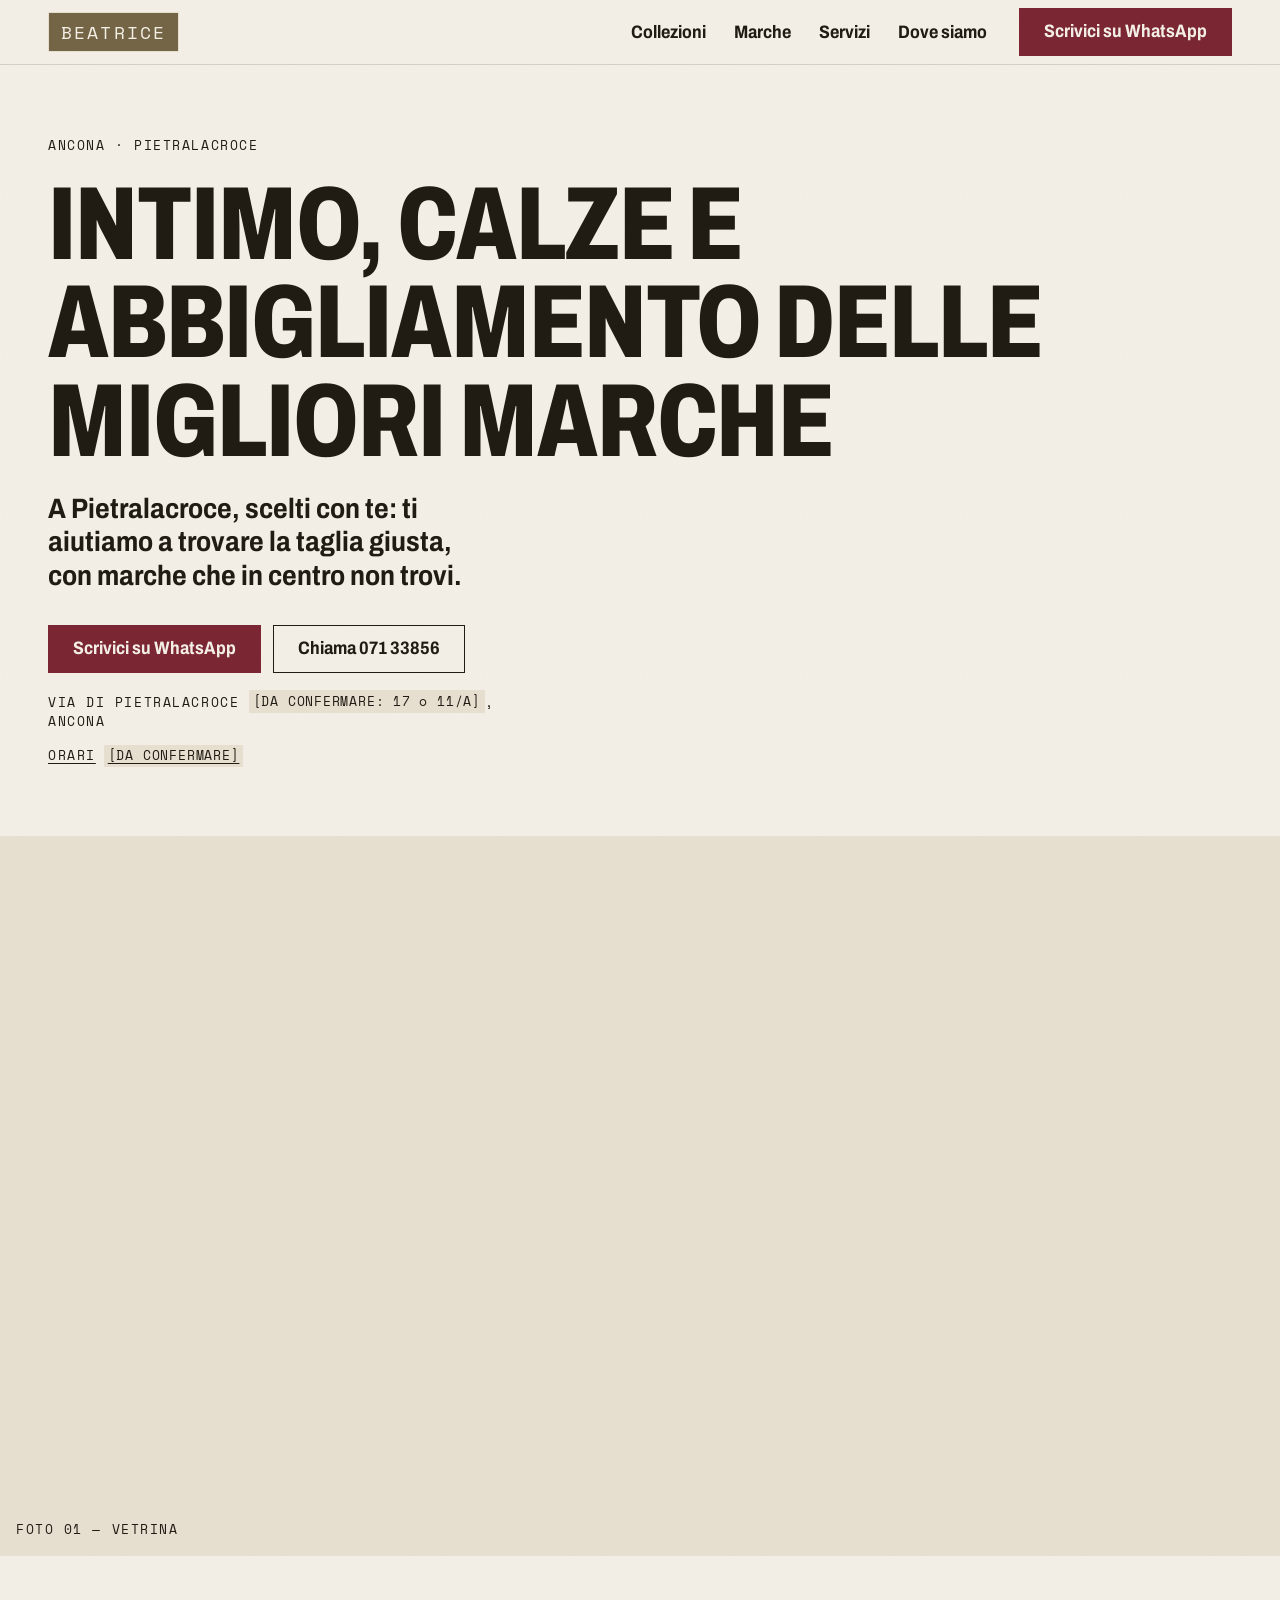
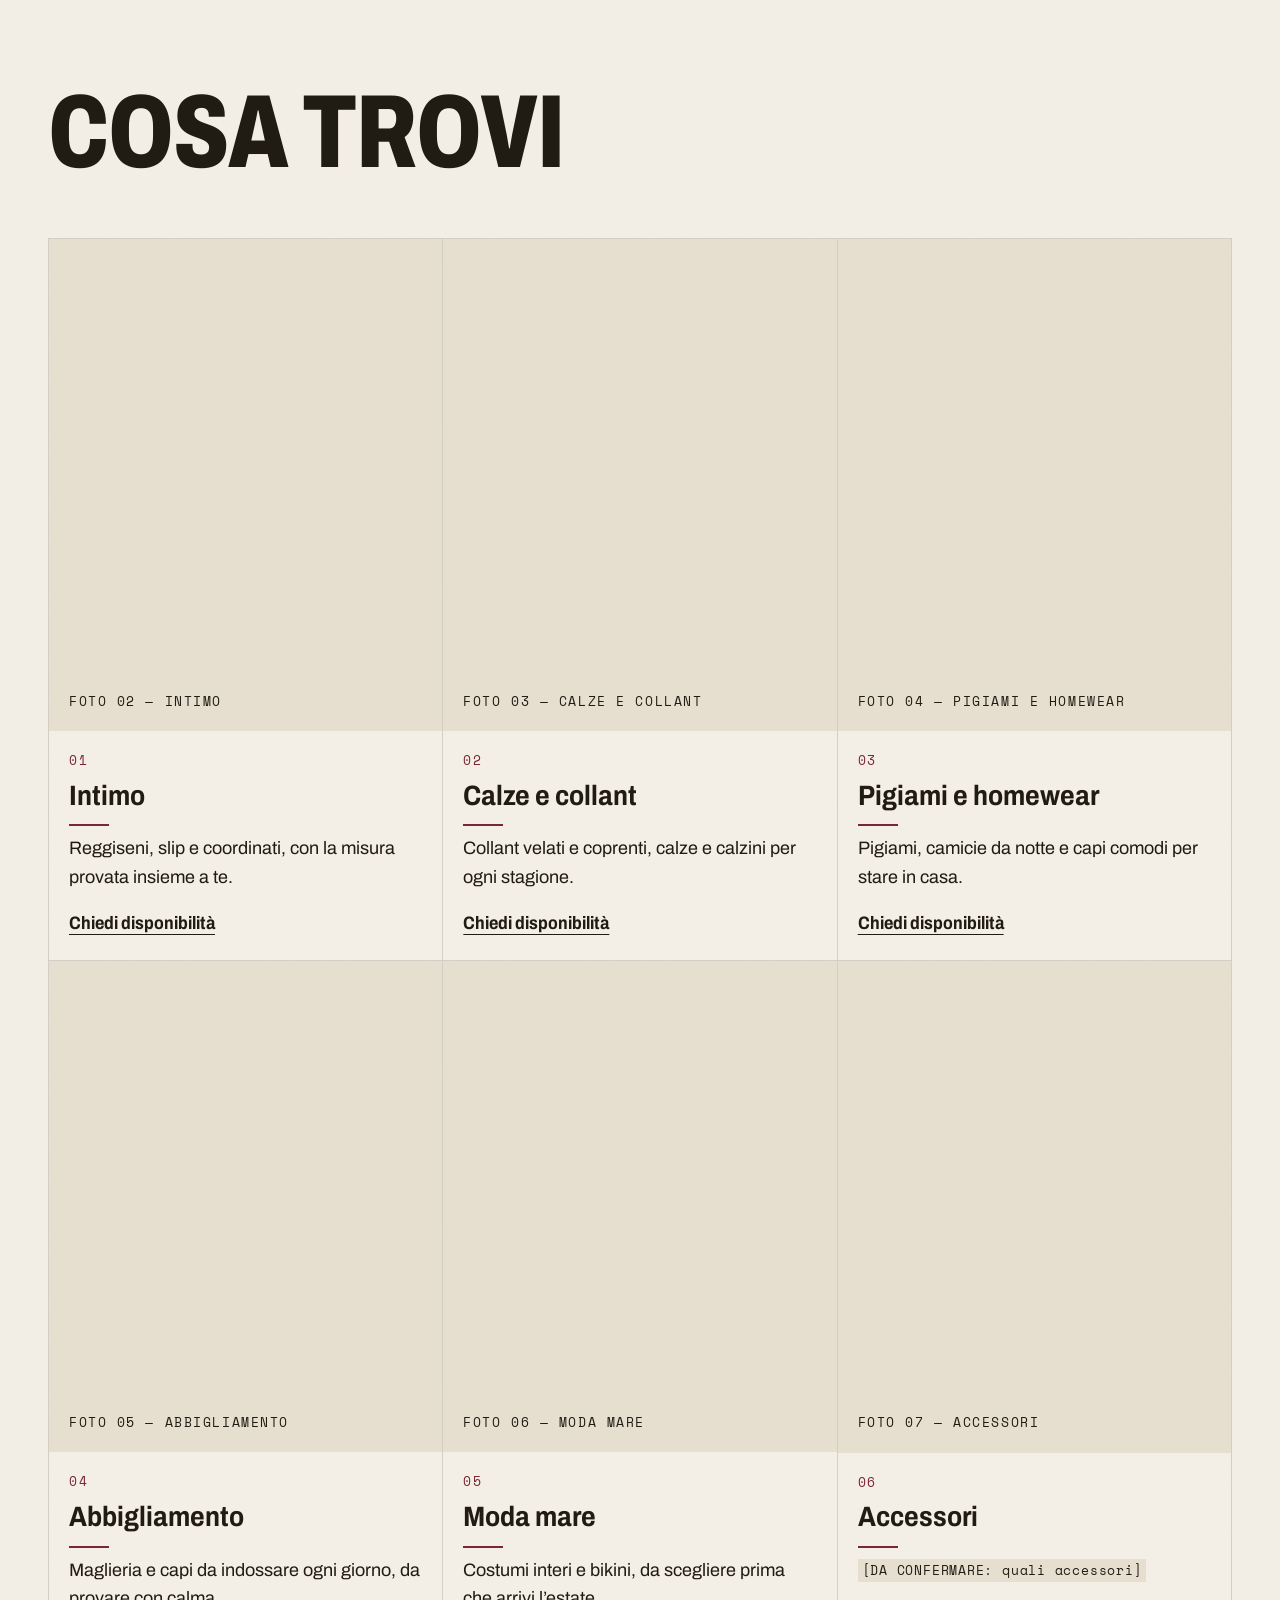
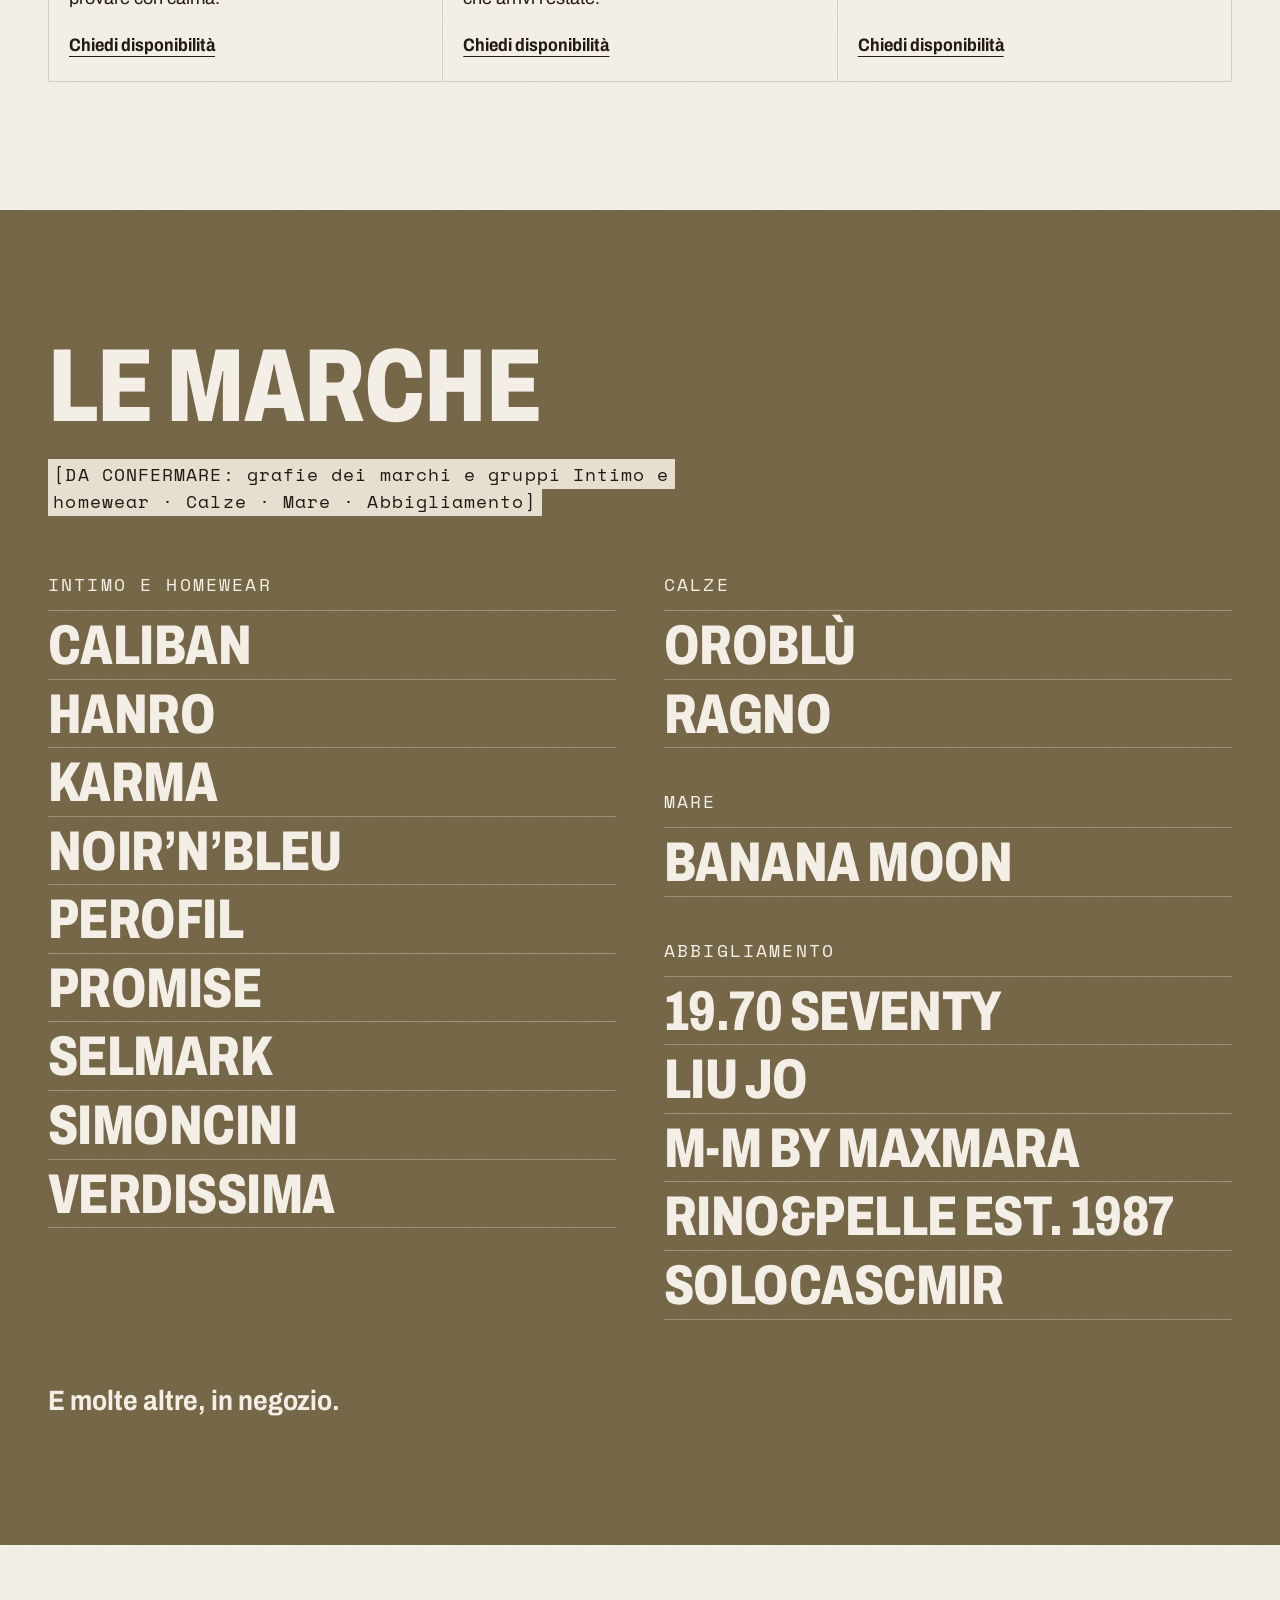
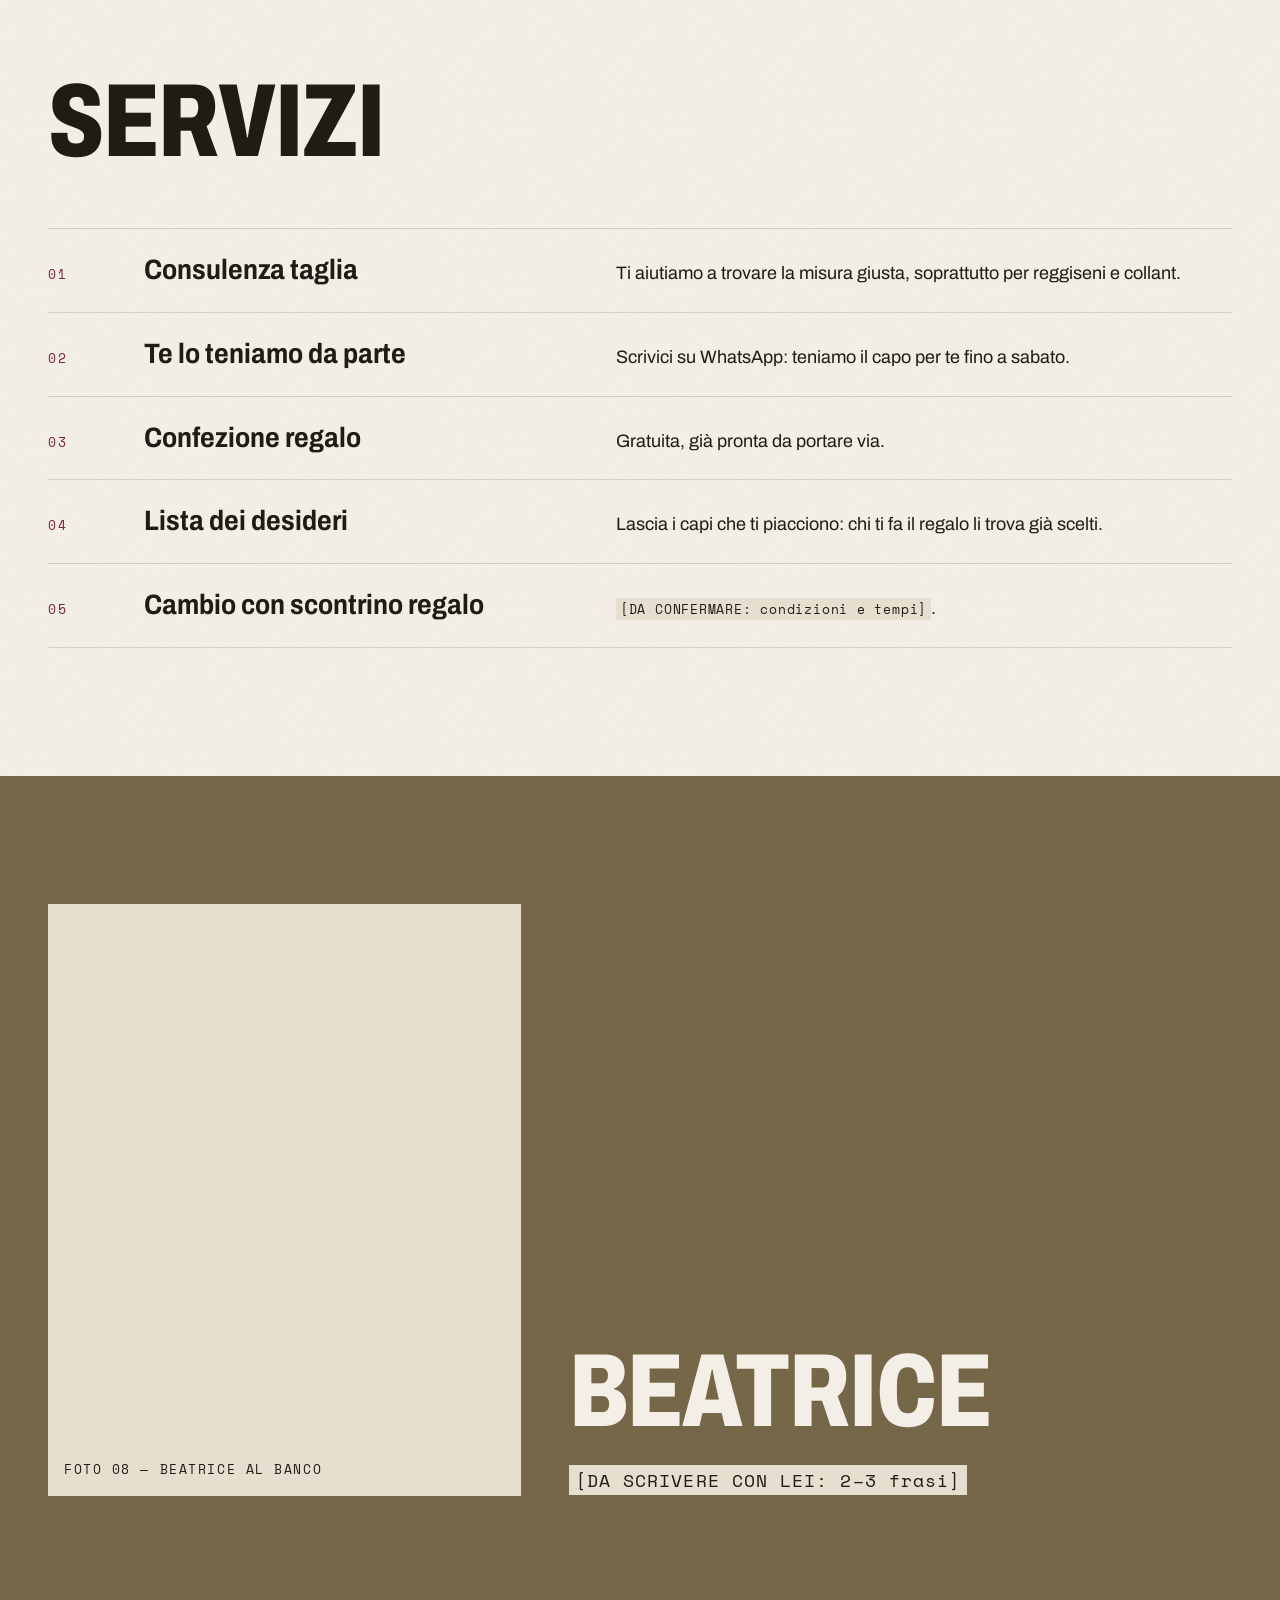
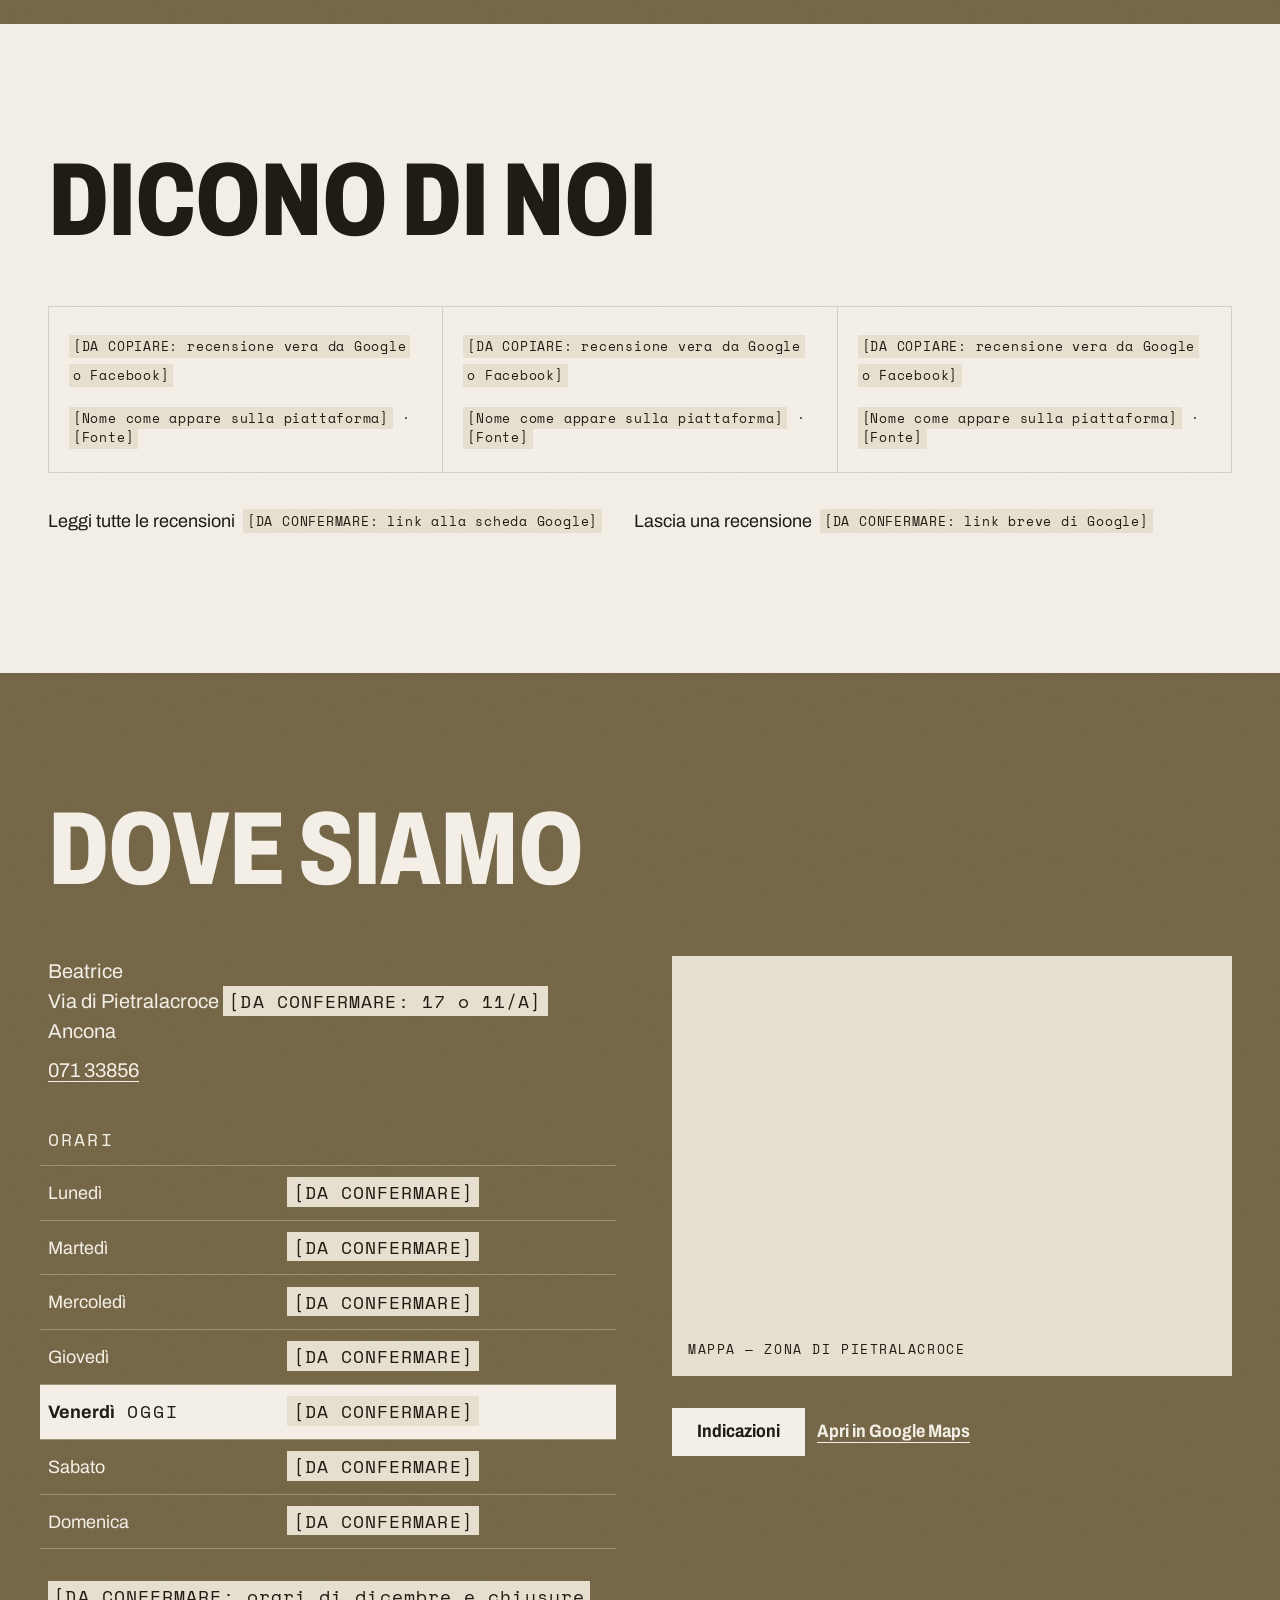
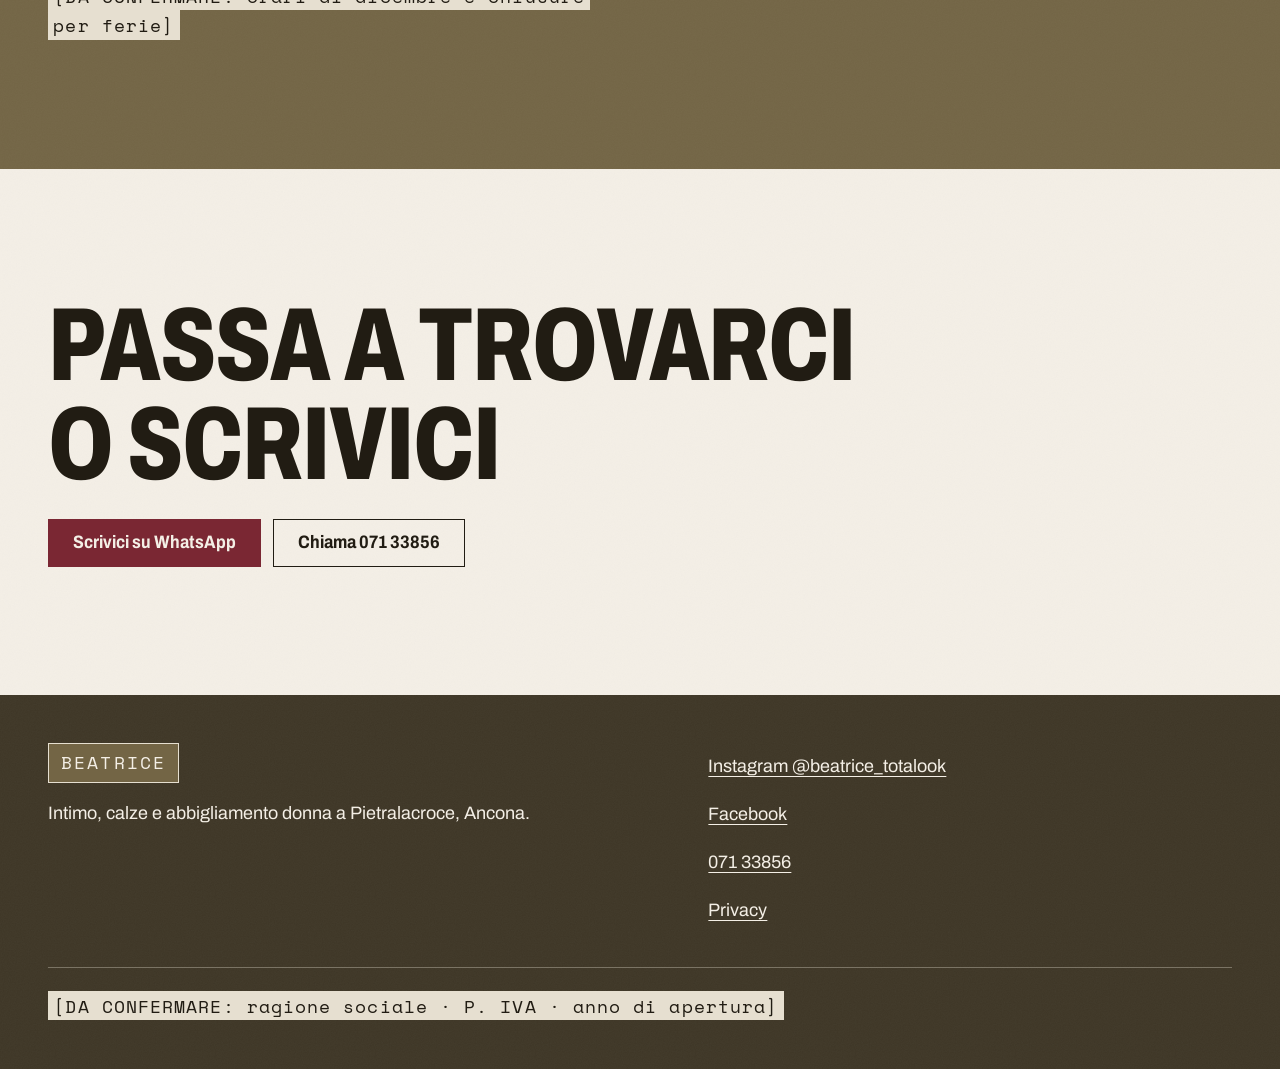
<file: index.html>
<!doctype html>
<html lang="it">
  <head>
    <meta charset="utf-8">
    <meta name="viewport" content="width=device-width, initial-scale=1, viewport-fit=cover">
    <title>Beatrice — Intimo, calze e abbigliamento donna ad Ancona</title>
    <meta name="description" content="Beatrice, a Pietralacroce (Ancona): intimo, calze e abbigliamento donna delle migliori marche, con consulenza sulla taglia. Scrivici su WhatsApp.">
    <meta name="theme-color" content="#F4EFE6">
    <!-- PR 4: favicon dal logo. Intanto nessuna richiesta a /favicon.ico -->
    <link rel="icon" href="data:,">
    <link rel="preload" href="assets/fonts/archivo-latin-var.woff2" as="font" type="font/woff2" crossorigin>
    <link rel="preload" href="assets/fonts/space-mono-latin-400.woff2" as="font" type="font/woff2" crossorigin>
    <link rel="stylesheet" href="assets/css/style.css">
    <script src="assets/js/main.js" defer></script>
  </head>
  <body>
    <a class="salta" href="#contenuto">Vai al contenuto</a>

    <header class="intestazione fondo-avorio">
      <div class="contenitore intestazione__barra">
        <!-- Segnaposto finché non arriva l’SVG originale del logo -->
        <a class="logo" href="#contenuto">
          <span class="logo-segnaposto etichetta">Beatrice<span class="solo-lettori">, torna all’inizio</span></span>
        </a>

        <nav class="navigazione" aria-label="Principale">
          <ul class="navigazione__elenco">
            <li><a href="#collezioni">Collezioni</a></li>
            <li><a href="#marche">Marche</a></li>
            <li><a href="#servizi">Servizi</a></li>
            <li><a href="#dove">Dove siamo</a></li>
          </ul>
          <a class="btn btn--primario" href="https://wa.me/3907133856?text=Ciao%20Beatrice%2C%20vorrei%20un%E2%80%99informazione.">Scrivici su WhatsApp</a>
        </nav>

        <!-- Visibile solo su mobile e solo quando main.js è pronto -->
        <button class="menu-bottone" type="button" aria-haspopup="dialog" aria-expanded="false" aria-controls="menu">Menu</button>
      </div>
    </header>

    <dialog id="menu" class="menu-pannello fondo-avorio" aria-label="Menu">
      <div class="contenitore menu-pannello__barra">
        <span class="logo-segnaposto etichetta" aria-hidden="true">Beatrice</span>
        <button class="menu-bottone menu-bottone--chiudi" type="button" data-menu-chiudi>Chiudi</button>
      </div>
      <div class="contenitore menu-pannello__corpo">
        <nav aria-label="Sezioni della pagina">
          <ul class="menu-pannello__elenco">
            <li><a href="#collezioni">Collezioni</a></li>
            <li><a href="#marche">Marche</a></li>
            <li><a href="#servizi">Servizi</a></li>
            <li><a href="#dove">Dove siamo</a></li>
          </ul>
        </nav>
        <div class="menu-pannello__contatti">
          <p class="etichetta">Contatti</p>
          <div class="azioni">
            <a class="btn btn--primario" href="https://wa.me/3907133856?text=Ciao%20Beatrice%2C%20vorrei%20un%E2%80%99informazione.">Scrivici su WhatsApp</a>
            <a class="btn btn--secondario" href="tel:+3907133856">Chiama 071&nbsp;33856</a>
          </div>
          <p class="etichetta">Via di Pietralacroce <span class="da-confermare">[DA CONFERMARE: 17 o 11/A]</span>, Ancona</p>
        </div>
      </div>
    </dialog>

    <main id="contenuto" tabindex="-1">
      <!-- 1. Apertura -->
      <section class="apertura fondo-avorio" aria-labelledby="titolo-apertura">
        <div class="contenitore apertura__testo">
          <p class="etichetta">Ancona · Pietralacroce</p>
          <h1 id="titolo-apertura">Intimo, calze e abbigliamento delle migliori marche</h1>
          <p class="sottotitolo apertura__sottotitolo">A Pietralacroce, scelti con te: ti aiutiamo a trovare la taglia giusta, con marche che in centro non trovi.</p>
          <div class="azioni">
            <a class="btn btn--primario" href="https://wa.me/3907133856?text=Ciao%20Beatrice%2C%20vorrei%20un%E2%80%99informazione.">Scrivici su WhatsApp</a>
            <a class="btn btn--secondario" href="tel:+3907133856">Chiama 071&nbsp;33856</a>
          </div>
          <!-- PR 4: lo stato «Aperto ora · chiude alle …» lo calcola main.js dagli orari confermati -->
          <p class="etichetta apertura__stato">
            <span>Via di Pietralacroce <span class="da-confermare">[DA CONFERMARE: 17 o 11/A]</span>, Ancona</span>
            <a href="#dove">Orari <span class="da-confermare">[DA CONFERMARE]</span></a>
          </p>
        </div>
        <div class="foto-segnaposto foto-segnaposto--apertura" role="img" aria-label="Segnaposto: foto della vetrina del negozio">
          <span class="etichetta">Foto 01 — Vetrina</span>
        </div>
      </section>

      <!-- 2. Cosa trovi -->
      <section id="collezioni" class="sezione fondo-avorio" aria-labelledby="titolo-collezioni">
        <div class="contenitore">
          <h2 id="titolo-collezioni" class="rivela">Cosa trovi</h2>
          <ol class="griglia schede">
            <li class="scheda">
              <div class="foto-segnaposto rivela" role="img" aria-label="Segnaposto: foto della categoria intimo"><span class="etichetta">Foto 02 — Intimo</span></div>
              <div class="scheda__testo rivela">
                <p class="etichetta indice" aria-hidden="true">01</p>
                <h3 class="scheda__titolo">Intimo</h3>
                <p>Reggiseni, slip e coordinati, con la misura provata insieme a te.</p>
                <a class="link-azione" href="https://wa.me/3907133856?text=Ciao%20Beatrice%2C%20vorrei%20informazioni%20su%3A%20Intimo">Chiedi disponibilità<span class="solo-lettori">: intimo</span></a>
              </div>
            </li>
            <li class="scheda">
              <div class="foto-segnaposto rivela" role="img" aria-label="Segnaposto: foto della categoria calze e collant"><span class="etichetta">Foto 03 — Calze e collant</span></div>
              <div class="scheda__testo rivela">
                <p class="etichetta indice" aria-hidden="true">02</p>
                <h3 class="scheda__titolo">Calze e collant</h3>
                <p>Collant velati e coprenti, calze e calzini per ogni stagione.</p>
                <a class="link-azione" href="https://wa.me/3907133856?text=Ciao%20Beatrice%2C%20vorrei%20informazioni%20su%3A%20Calze%20e%20collant">Chiedi disponibilità<span class="solo-lettori">: calze e collant</span></a>
              </div>
            </li>
            <li class="scheda">
              <div class="foto-segnaposto rivela" role="img" aria-label="Segnaposto: foto della categoria pigiami e homewear"><span class="etichetta">Foto 04 — Pigiami e homewear</span></div>
              <div class="scheda__testo rivela">
                <p class="etichetta indice" aria-hidden="true">03</p>
                <h3 class="scheda__titolo">Pigiami e homewear</h3>
                <p>Pigiami, camicie da notte e capi comodi per stare in casa.</p>
                <a class="link-azione" href="https://wa.me/3907133856?text=Ciao%20Beatrice%2C%20vorrei%20informazioni%20su%3A%20Pigiami%20e%20homewear">Chiedi disponibilità<span class="solo-lettori">: pigiami e homewear</span></a>
              </div>
            </li>
            <li class="scheda">
              <div class="foto-segnaposto rivela" role="img" aria-label="Segnaposto: foto della categoria abbigliamento"><span class="etichetta">Foto 05 — Abbigliamento</span></div>
              <div class="scheda__testo rivela">
                <p class="etichetta indice" aria-hidden="true">04</p>
                <h3 class="scheda__titolo">Abbigliamento</h3>
                <p>Maglieria e capi da indossare ogni giorno, da provare con calma.</p>
                <a class="link-azione" href="https://wa.me/3907133856?text=Ciao%20Beatrice%2C%20vorrei%20informazioni%20su%3A%20Abbigliamento">Chiedi disponibilità<span class="solo-lettori">: abbigliamento</span></a>
              </div>
            </li>
            <li class="scheda">
              <div class="foto-segnaposto rivela" role="img" aria-label="Segnaposto: foto della categoria moda mare"><span class="etichetta">Foto 06 — Moda mare</span></div>
              <div class="scheda__testo rivela">
                <p class="etichetta indice" aria-hidden="true">05</p>
                <h3 class="scheda__titolo">Moda mare</h3>
                <p>Costumi interi e bikini, da scegliere prima che arrivi l’estate.</p>
                <a class="link-azione" href="https://wa.me/3907133856?text=Ciao%20Beatrice%2C%20vorrei%20informazioni%20su%3A%20Moda%20mare">Chiedi disponibilità<span class="solo-lettori">: moda mare</span></a>
              </div>
            </li>
            <li class="scheda">
              <div class="foto-segnaposto rivela" role="img" aria-label="Segnaposto: foto della categoria accessori"><span class="etichetta">Foto 07 — Accessori</span></div>
              <div class="scheda__testo rivela">
                <p class="etichetta indice" aria-hidden="true">06</p>
                <h3 class="scheda__titolo">Accessori</h3>
                <p><span class="da-confermare">[DA CONFERMARE: quali accessori]</span></p>
                <a class="link-azione" href="https://wa.me/3907133856?text=Ciao%20Beatrice%2C%20vorrei%20informazioni%20su%3A%20Accessori">Chiedi disponibilità<span class="solo-lettori">: accessori</span></a>
              </div>
            </li>
          </ol>
        </div>
      </section>

      <!-- 3. Le marche -->
      <section id="marche" class="sezione fondo-bruno" aria-labelledby="titolo-marche">
        <div class="contenitore">
          <h2 id="titolo-marche" class="rivela">Le marche</h2>
          <p class="etichetta"><span class="da-confermare">[DA CONFERMARE: grafie dei marchi e gruppi Intimo e homewear · Calze · Mare · Abbigliamento]</span></p>
          <div class="marche">
            <div class="marche__gruppo">
              <h3 class="etichetta">Intimo e homewear</h3>
              <ul class="righe marche__elenco" translate="no">
                <li class="display display--riga">Caliban</li>
                <li class="display display--riga">Hanro</li>
                <li class="display display--riga">Karma</li>
                <li class="display display--riga">noir’n’bleu</li>
                <li class="display display--riga">Perofil</li>
                <li class="display display--riga">Promise</li>
                <li class="display display--riga">Selmark</li>
                <li class="display display--riga">Simoncini</li>
                <li class="display display--riga">Verdissima</li>
              </ul>
            </div>
            <div class="marche__gruppo">
              <h3 class="etichetta">Calze</h3>
              <ul class="righe marche__elenco" translate="no">
                <li class="display display--riga">Oroblù</li>
                <li class="display display--riga">Ragno</li>
              </ul>
            </div>
            <div class="marche__gruppo">
              <h3 class="etichetta">Mare</h3>
              <ul class="righe marche__elenco" translate="no">
                <li class="display display--riga">Banana Moon</li>
              </ul>
            </div>
            <div class="marche__gruppo">
              <h3 class="etichetta">Abbigliamento</h3>
              <ul class="righe marche__elenco" translate="no">
                <li class="display display--riga">19.70 Seventy</li>
                <li class="display display--riga">Liu Jo</li>
                <li class="display display--riga">M-M by MaxMara</li>
                <li class="display display--riga">Rino&amp;Pelle est.&nbsp;1987</li>
                <li class="display display--riga">solocascmir</li>
              </ul>
            </div>
          </div>
          <p class="sottotitolo">E molte altre, in negozio.</p>
        </div>
      </section>

      <!-- 4. Servizi -->
      <section id="servizi" class="sezione fondo-avorio" aria-labelledby="titolo-servizi">
        <div class="contenitore">
          <h2 id="titolo-servizi" class="rivela">Servizi</h2>
          <ol class="righe servizi">
            <li class="servizio rivela">
              <p class="etichetta indice" aria-hidden="true">01</p>
              <h3>Consulenza taglia</h3>
              <p>Ti aiutiamo a trovare la misura giusta, soprattutto per reggiseni e collant.</p>
            </li>
            <li class="servizio rivela">
              <p class="etichetta indice" aria-hidden="true">02</p>
              <h3>Te lo teniamo da parte</h3>
              <p>Scrivici su WhatsApp: teniamo il capo per te fino a sabato.</p>
            </li>
            <li class="servizio rivela">
              <p class="etichetta indice" aria-hidden="true">03</p>
              <h3>Confezione regalo</h3>
              <p>Gratuita, già pronta da portare via.</p>
            </li>
            <li class="servizio rivela">
              <p class="etichetta indice" aria-hidden="true">04</p>
              <h3>Lista dei desideri</h3>
              <p>Lascia i capi che ti piacciono: chi ti fa il regalo li trova già scelti.</p>
            </li>
            <li class="servizio rivela">
              <p class="etichetta indice" aria-hidden="true">05</p>
              <h3>Cambio con scontrino regalo</h3>
              <p><span class="da-confermare">[DA CONFERMARE: condizioni e tempi]</span>.</p>
            </li>
          </ol>
        </div>
      </section>

      <!-- 5. Beatrice -->
      <section class="sezione fondo-bruno" aria-labelledby="titolo-beatrice">
        <div class="contenitore beatrice">
          <div class="foto-segnaposto beatrice__foto" role="img" aria-label="Segnaposto: ritratto di Beatrice al banco del negozio">
            <span class="etichetta">Foto 08 — Beatrice al banco</span>
          </div>
          <div class="beatrice__testo">
            <h2 id="titolo-beatrice" class="rivela">Beatrice</h2>
            <p><span class="da-confermare">[DA SCRIVERE CON LEI: 2–3 frasi]</span></p>
          </div>
        </div>
      </section>

      <!-- 6. Dicono di noi — solo recensioni vere, copiate da Google e Facebook -->
      <section class="sezione fondo-avorio" aria-labelledby="titolo-recensioni">
        <div class="contenitore">
          <h2 id="titolo-recensioni" class="rivela">Dicono di noi</h2>
          <ul class="griglia recensioni">
            <li>
              <figure class="recensione">
                <blockquote><p><span class="da-confermare">[DA COPIARE: recensione vera da Google o Facebook]</span></p></blockquote>
                <figcaption class="etichetta"><span class="da-confermare">[Nome come appare sulla piattaforma]</span> · <span class="da-confermare">[Fonte]</span></figcaption>
              </figure>
            </li>
            <li>
              <figure class="recensione">
                <blockquote><p><span class="da-confermare">[DA COPIARE: recensione vera da Google o Facebook]</span></p></blockquote>
                <figcaption class="etichetta"><span class="da-confermare">[Nome come appare sulla piattaforma]</span> · <span class="da-confermare">[Fonte]</span></figcaption>
              </figure>
            </li>
            <li>
              <figure class="recensione">
                <blockquote><p><span class="da-confermare">[DA COPIARE: recensione vera da Google o Facebook]</span></p></blockquote>
                <figcaption class="etichetta"><span class="da-confermare">[Nome come appare sulla piattaforma]</span> · <span class="da-confermare">[Fonte]</span></figcaption>
              </figure>
            </li>
          </ul>
          <!-- Quando ci sono i link veri diventano <a>: «Leggi tutte le recensioni» (scheda Google) e «Lascia una recensione» (link breve di Google) -->
          <ul class="collegamenti">
            <li>Leggi tutte le recensioni <span class="da-confermare">[DA CONFERMARE: link alla scheda Google]</span></li>
            <li>Lascia una recensione <span class="da-confermare">[DA CONFERMARE: link breve di Google]</span></li>
          </ul>
        </div>
      </section>

      <!-- 7. Dove siamo -->
      <section id="dove" class="sezione fondo-bruno" aria-labelledby="titolo-dove">
        <div class="contenitore">
          <h2 id="titolo-dove" class="rivela">Dove siamo</h2>
          <div class="dove">
            <div class="dove__info">
              <address class="dove__indirizzo">
                Beatrice<br>
                Via di Pietralacroce <span class="da-confermare">[DA CONFERMARE: 17 o 11/A]</span><br>
                Ancona<br>
                <a href="tel:+3907133856">071&nbsp;33856</a>
              </address>
              <table class="orari">
                <caption class="etichetta">Orari</caption>
                <tbody>
                  <tr data-giorno="Mon"><th scope="row">Lunedì</th><td><span class="da-confermare">[DA CONFERMARE]</span></td></tr>
                  <tr data-giorno="Tue"><th scope="row">Martedì</th><td><span class="da-confermare">[DA CONFERMARE]</span></td></tr>
                  <tr data-giorno="Wed"><th scope="row">Mercoledì</th><td><span class="da-confermare">[DA CONFERMARE]</span></td></tr>
                  <tr data-giorno="Thu"><th scope="row">Giovedì</th><td><span class="da-confermare">[DA CONFERMARE]</span></td></tr>
                  <tr data-giorno="Fri"><th scope="row">Venerdì</th><td><span class="da-confermare">[DA CONFERMARE]</span></td></tr>
                  <tr data-giorno="Sat"><th scope="row">Sabato</th><td><span class="da-confermare">[DA CONFERMARE]</span></td></tr>
                  <tr data-giorno="Sun"><th scope="row">Domenica</th><td><span class="da-confermare">[DA CONFERMARE]</span></td></tr>
                </tbody>
              </table>
              <p><span class="da-confermare">[DA CONFERMARE: orari di dicembre e chiusure per ferie]</span></p>
            </div>
            <div class="dove__mappa">
              <!-- PR 3: immagine statica della zona. Mai l’iframe di Google Maps -->
              <div class="foto-segnaposto foto-segnaposto--mappa" role="img" aria-label="Segnaposto: mappa della zona di Pietralacroce">
                <span class="etichetta">Mappa — zona di Pietralacroce</span>
              </div>
              <div class="azioni">
                <a class="btn btn--primario" href="https://www.google.com/maps/dir/?api=1&amp;destination=Beatrice%2C%20Via%20di%20Pietralacroce%2C%20Ancona">Indicazioni</a>
                <a class="link-azione" href="https://www.google.com/maps/search/?api=1&amp;query=Beatrice%2C%20Via%20di%20Pietralacroce%2C%20Ancona">Apri in Google Maps</a>
              </div>
            </div>
          </div>
        </div>
      </section>

      <!-- 8. Chiusura -->
      <section class="sezione fondo-avorio" aria-labelledby="titolo-chiusura">
        <div class="contenitore">
          <h2 id="titolo-chiusura" class="rivela">Passa a trovarci o scrivici</h2>
          <div class="azioni">
            <a class="btn btn--primario" href="https://wa.me/3907133856?text=Ciao%20Beatrice%2C%20vorrei%20un%E2%80%99informazione.">Scrivici su WhatsApp</a>
            <a class="btn btn--secondario" href="tel:+3907133856">Chiama 071&nbsp;33856</a>
          </div>
        </div>
      </section>
    </main>

    <!-- 9. Footer -->
    <footer class="footer fondo-profondo">
      <div class="contenitore footer__griglia">
        <div class="footer__marchio">
          <span class="logo-segnaposto etichetta">Beatrice</span>
          <p>Intimo, calze e abbigliamento donna a Pietralacroce, Ancona.</p>
        </div>
        <ul class="footer__elenco">
          <li><a href="https://www.instagram.com/beatrice_totalook/">Instagram @beatrice_totalook</a></li>
          <li><a href="https://www.facebook.com/BeatriceTotalookAncona">Facebook</a></li>
          <li><a href="tel:+3907133856">071&nbsp;33856</a></li>
          <li><a href="privacy.html">Privacy</a></li>
        </ul>
        <p class="footer__legale"><span class="da-confermare">[DA CONFERMARE: ragione sociale · P.&nbsp;IVA · anno di apertura]</span></p>
      </div>
    </footer>

    <!-- Barra fissa, solo su mobile -->
    <nav class="barra-cta fondo-profondo" aria-label="Contatti rapidi">
      <a class="btn btn--primario" href="https://wa.me/3907133856?text=Ciao%20Beatrice%2C%20vorrei%20un%E2%80%99informazione.">WhatsApp</a>
      <a class="btn btn--secondario" href="tel:+3907133856">Chiama</a>
    </nav>
  </body>
</html>
</file>
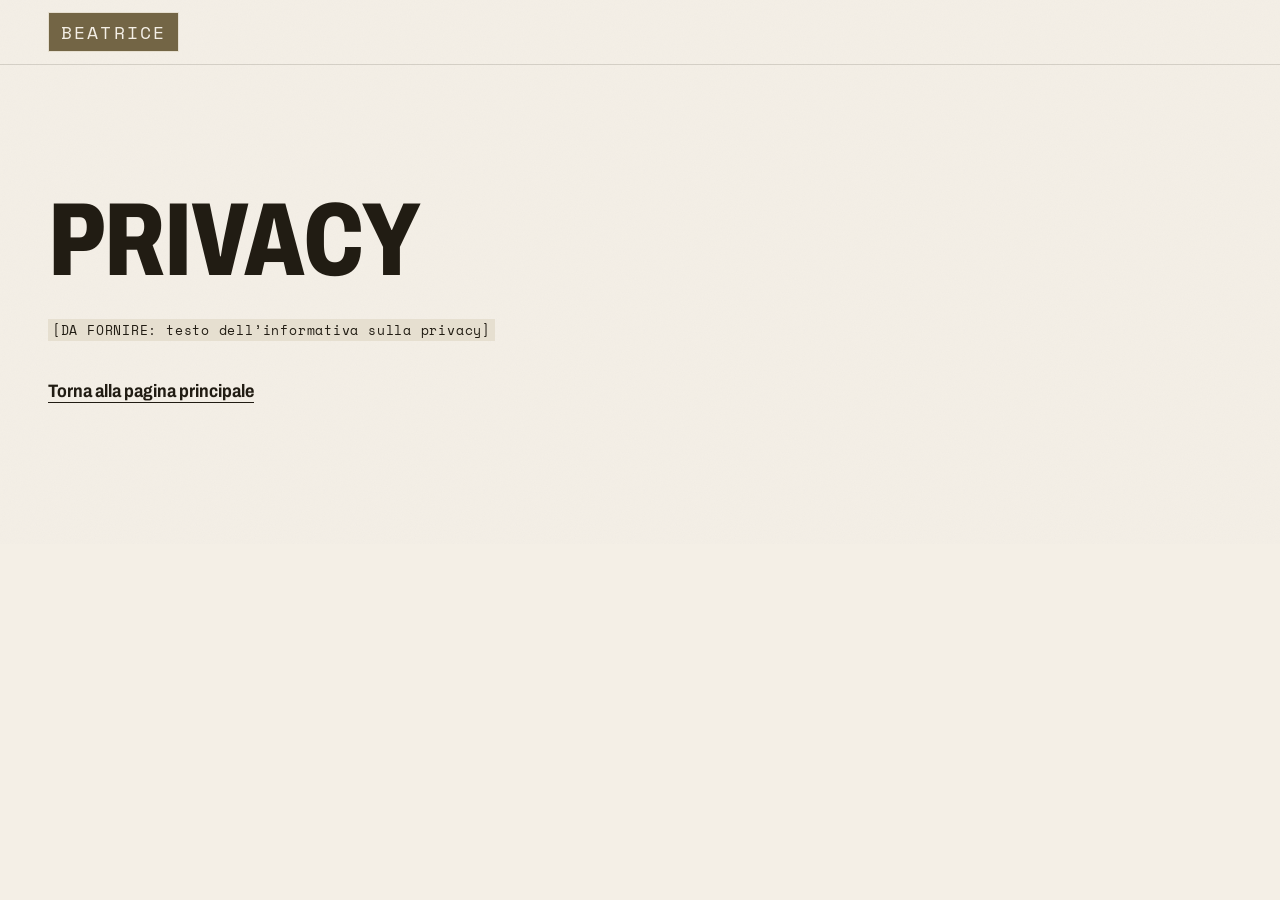
<file: privacy.html>
<!doctype html>
<html lang="it">
  <head>
    <meta charset="utf-8">
    <meta name="viewport" content="width=device-width, initial-scale=1, viewport-fit=cover">
    <title>Privacy — Beatrice</title>
    <meta name="description" content="Informativa sulla privacy del sito di Beatrice, negozio di intimo, calze e abbigliamento donna a Pietralacroce, Ancona.">
    <meta name="theme-color" content="#F4EFE6">
    <link rel="icon" href="data:,">
    <link rel="preload" href="assets/fonts/archivo-latin-var.woff2" as="font" type="font/woff2" crossorigin>
    <link rel="stylesheet" href="assets/css/style.css">
  </head>
  <body>
    <a class="salta" href="#contenuto">Vai al contenuto</a>

    <header class="intestazione fondo-avorio">
      <div class="contenitore intestazione__barra">
        <!-- Segnaposto finché non arriva l’SVG originale del logo -->
        <a class="logo" href="./">
          <span class="logo-segnaposto etichetta">Beatrice<span class="solo-lettori">, torna alla pagina principale</span></span>
        </a>
      </div>
    </header>

    <main id="contenuto" tabindex="-1">
      <section class="sezione fondo-avorio" aria-labelledby="titolo-privacy">
        <div class="contenitore">
          <h1 id="titolo-privacy">Privacy</h1>
          <!-- PR 4: testo dell’informativa fornito da Samuele -->
          <p><span class="da-confermare">[DA FORNIRE: testo dell’informativa sulla privacy]</span></p>
          <p><a class="link-azione" href="./">Torna alla pagina principale</a></p>
        </div>
      </section>
    </main>
  </body>
</html>
</file>
<file: assets/css/style.css>
/* ==========================================================================
   Beatrice — foglio di stile
   Ordine: font · token · reset · base · tipografia · superfici · struttura ·
   componenti · movimento · utilità
   ========================================================================== */

/* --- Font self-hosted (subset latin, woff2) ------------------------------ */

@font-face {
  font-family: "Archivo";
  src: url("../fonts/archivo-latin-var.woff2") format("woff2");
  font-weight: 100 900;
  font-stretch: 62% 125%;
  font-style: normal;
  font-display: swap;
  unicode-range: U+0000-00FF, U+0131, U+0152-0153, U+02BB-02BC, U+02C6, U+02DA,
    U+02DC, U+0304, U+0308, U+0329, U+2000-206F, U+20AC, U+2122, U+2191, U+2193,
    U+2212, U+2215, U+FEFF, U+FFFD;
}

@font-face {
  font-family: "Space Mono";
  src: url("../fonts/space-mono-latin-400.woff2") format("woff2");
  font-weight: 400;
  font-style: normal;
  font-display: swap;
  unicode-range: U+0000-00FF, U+0131, U+0152-0153, U+02BB-02BC, U+02C6, U+02DA,
    U+02DC, U+0304, U+0308, U+0329, U+2000-206F, U+20AC, U+2122, U+2191, U+2193,
    U+2212, U+2215, U+FEFF, U+FFFD;
}

/* --- Token --------------------------------------------------------------- */
/* Solo questi sei colori. Contrasti misurati (WCAG 2.x):
   avorio su bruno 4,99:1 · crema su bruno-profondo 8,99:1 ·
   inchiostro su avorio 14,78:1 · bordeaux su avorio 8,47:1 ·
   crema su bruno 4,31:1 (sotto soglia: la crema non è mai testo) ·
   bordeaux su bruno 1,70:1 (il bordeaux non va mai su bruno). */

:root {
  --avorio: #f4efe6;
  --bruno: #736545;
  --bruno-profondo: #3e3626;
  --crema: #e6dfd0;
  --inchiostro: #211c13;
  --bordeaux: #7a2733;

  /* Filetti: inchiostro al 15% su avorio, crema al 35% su bruno */
  --filetto-chiaro: rgb(33 28 19 / 0.15);
  --filetto-scuro: rgb(230 223 208 / 0.35);

  --font-testo: "Archivo", "Helvetica Neue", Arial, sans-serif;
  --font-mono: "Space Mono", ui-monospace, "SFMono-Regular", Menlo, monospace;

  --margine: clamp(1rem, 4vw, 3rem);
  --larghezza-max: 90rem;
  --misura: 62ch;
  --altezza-intestazione: 4rem;
  --altezza-barra: 3.5rem; /* 56px, cresce con il testo ingrandito */
  /* Spazio occupato dalla barra fissa in basso: zero da desktop */
  --spazio-barra: calc(var(--altezza-barra) + env(safe-area-inset-bottom));

  --curva: cubic-bezier(0.16, 1, 0.3, 1);
  --durata: 0.6s;

  /* Grana: rumore SVG già al 4% di opacità, solo sui fondi pieni */
  --grana: url("data:image/svg+xml,%3Csvg xmlns='http://www.w3.org/2000/svg' width='160' height='160'%3E%3Cfilter id='g'%3E%3CfeTurbulence type='fractalNoise' baseFrequency='0.85' numOctaves='2' stitchTiles='stitch'/%3E%3CfeColorMatrix type='saturate' values='0'/%3E%3C/filter%3E%3Crect width='100%25' height='100%25' filter='url(%23g)' opacity='0.04'/%3E%3C/svg%3E");
}

/* --- Reset essenziale ---------------------------------------------------- */

*,
*::before,
*::after {
  box-sizing: border-box;
}

* {
  margin: 0;
  border-radius: 0;
}

img,
picture,
svg {
  display: block;
  max-width: 100%;
  height: auto;
}

button {
  font: inherit;
  color: inherit;
}

/* --- Base ---------------------------------------------------------------- */

html {
  -webkit-text-size-adjust: 100%;
  text-size-adjust: 100%;
  scroll-behavior: smooth;
  background-color: var(--avorio);
  /* Lo scorrimento (ancore e focus da tastiera) tiene conto dell'intestazione
     fissa in alto e, su mobile, della barra fissa in basso */
  scroll-padding-top: calc(var(--altezza-intestazione) + 1px + 0.5rem);
  scroll-padding-bottom: calc(var(--spazio-barra) + 0.5rem);
}

body {
  min-height: 100vh;
  background-color: var(--avorio);
  color: var(--inchiostro);
  font-family: var(--font-testo);
  font-size: 1.125rem; /* 18px */
  font-weight: 400;
  font-stretch: 100%;
  line-height: 1.6;
  font-kerning: normal;
  -webkit-font-smoothing: antialiased;
}

a,
button,
summary,
label,
input,
select,
textarea {
  touch-action: manipulation;
  -webkit-tap-highlight-color: transparent;
}

a {
  color: inherit;
  text-decoration-thickness: 1px;
  text-underline-offset: 0.2em;
}

a:hover,
a:active {
  text-decoration-thickness: 3px;
}

/* Le ancore non finiscono sotto l'intestazione fissa: si somma a
   scroll-padding-top di html, quindi qui basta il respiro sopra il titolo */
[id] {
  scroll-margin-top: 1rem;
}

/* Focus: 2px, scostamento 3px; il colore dipende dalla superficie */
:focus-visible {
  outline: 2px solid var(--focus, var(--bordeaux));
  outline-offset: 3px;
}

:focus:not(:focus-visible) {
  outline: none;
}

/* Destinazioni del focus che non sono comandi (main, titoli): niente anello */
[tabindex="-1"]:focus {
  outline: none;
}

::selection {
  background-color: var(--bordeaux);
  color: var(--avorio);
}

.fondo-bruno ::selection,
.fondo-profondo ::selection {
  background-color: var(--avorio);
  color: var(--inchiostro);
}

/* --- Tipografia ---------------------------------------------------------- */

.display,
h1,
h2 {
  font-family: var(--font-testo);
  font-weight: 800;
  font-stretch: 75%;
  text-transform: uppercase;
  letter-spacing: -0.01em;
  line-height: 0.95;
  font-size: clamp(2.5rem, 9vw, 6.5rem);
  text-wrap: balance;
  /* Con il testo di sistema ingrandito una parola lunga («abbigliamento»)
     può superare lo schermo: meglio spezzarla che scorrere di lato */
  overflow-wrap: break-word;
}

/* Righe a manifesto (elenco marche): stesso stile, più piccolo */
.display--riga {
  font-size: clamp(1.75rem, 6vw, 3.5rem);
}

h3,
.sottotitolo {
  font-family: var(--font-testo);
  font-weight: 700;
  font-stretch: 87%;
  font-size: clamp(1.375rem, 3vw, 1.75rem);
  line-height: 1.2;
  text-transform: none;
  letter-spacing: 0;
  text-wrap: balance;
  overflow-wrap: break-word;
}

p,
.testo {
  max-width: var(--misura);
  text-wrap: pretty;
}

/* Etichette, indici, orari, didascalie, prezzi */
.etichetta {
  font-family: var(--font-mono);
  font-weight: 400;
  font-size: 0.8125rem; /* 13px */
  line-height: 1.5;
  text-transform: uppercase;
  letter-spacing: 0.12em;
  font-variant-numeric: tabular-nums;
}

.indice {
  color: var(--bordeaux);
}

/* --- Superfici ----------------------------------------------------------- */
/* Due fondi alternati (avorio, bruno) + bruno profondo per footer e barra. */

.fondo-avorio {
  --focus: var(--bordeaux);
  --filetto: var(--filetto-chiaro);
  background-color: var(--avorio);
  background-image: var(--grana);
  color: var(--inchiostro);
}

.fondo-bruno {
  --focus: var(--avorio);
  --filetto: var(--filetto-scuro);
  background-color: var(--bruno);
  background-image: var(--grana);
  color: var(--avorio);
}

/* Su bruno il testo è sempre avorio e mai sotto i 18px */
.fondo-bruno .etichetta {
  font-size: 1.125rem;
  letter-spacing: 0.12em;
}

/* …tranne dentro i segnaposto foto, che hanno fondo crema e testo inchiostro */
.fondo-bruno .foto-segnaposto .etichetta {
  font-size: 0.8125rem;
}

.fondo-profondo {
  --focus: var(--avorio);
  --filetto: var(--filetto-scuro);
  background-color: var(--bruno-profondo);
  background-image: var(--grana);
  color: var(--avorio);
}

/* --- Struttura ----------------------------------------------------------- */

.contenitore {
  width: 100%;
  max-width: var(--larghezza-max);
  margin-inline: auto;
  padding-inline: max(var(--margine), env(safe-area-inset-left))
    max(var(--margine), env(safe-area-inset-right));
}

.sezione {
  padding-block: clamp(3.5rem, 10vw, 8rem);
}

.sezione > .contenitore > * + * {
  margin-top: 1.5rem;
}

.filetto {
  border: 0;
  border-top: 1px solid var(--filetto);
}

/* Righe separate da filetti (marche, servizi, orari) */
.righe > * {
  border-top: 1px solid var(--filetto);
}

.righe > :last-child {
  border-bottom: 1px solid var(--filetto);
}

/* Griglia foto: fughe di 1px nel colore del filetto */
.griglia {
  display: grid;
  grid-template-columns: minmax(0, 1fr);
  gap: 1px;
  background-color: var(--filetto);
  background-clip: padding-box;
  border: 1px solid var(--filetto);
}

.griglia > * {
  background-color: var(--avorio);
}

@media (min-width: 768px) {
  .griglia {
    grid-template-columns: repeat(2, minmax(0, 1fr));
  }
}

@media (min-width: 1200px) {
  .griglia {
    grid-template-columns: repeat(3, minmax(0, 1fr));
  }
}

/* --- Salta al contenuto -------------------------------------------------- */

.salta {
  position: absolute;
  top: 0.5rem;
  left: 0.5rem;
  z-index: 100;
  display: inline-flex;
  align-items: center;
  min-height: 48px;
  padding: 0.75rem 1rem;
  background-color: var(--bordeaux);
  color: var(--avorio);
  font-weight: 700;
  text-decoration: none;
  transform: translateY(-200%);
}

.salta:focus-visible,
.salta:focus {
  transform: none;
  outline: 2px solid var(--bordeaux);
  outline-offset: 3px;
}

/* --- Intestazione -------------------------------------------------------- */

.intestazione {
  position: fixed;
  inset: 0 0 auto;
  z-index: 50;
  border-bottom: 1px solid var(--filetto);
}

.intestazione__barra {
  display: flex;
  align-items: center;
  justify-content: space-between;
  gap: 1rem;
  min-height: var(--altezza-intestazione);
}

main {
  padding-top: var(--altezza-intestazione);
}

/* --- Logo ---------------------------------------------------------------- */
/* Il logo è solo l'SVG originale. Finché manca: segnaposto, mai un corsivo. */

.logo {
  display: inline-flex;
  align-items: center;
  min-height: 48px;
  min-width: 48px;
  text-decoration: none;
}

.logo-segnaposto {
  display: inline-flex;
  align-items: center;
  justify-content: center;
  min-height: 2.5rem;
  padding: 0.25rem 0.75rem;
  background-color: var(--bruno);
  color: var(--avorio);
  border: 1px solid var(--crema);
  /* Testo su bruno: almeno 18px, ma non cresce oltre col testo ingrandito
     (è un segnaposto: l’SVG del logo avrà una dimensione fissa) */
  font-size: clamp(18px, 5vw, 1.125rem);
}

.logo:hover .logo-segnaposto,
.logo:active .logo-segnaposto {
  background-color: var(--bruno-profondo);
}

/* --- Pulsanti ------------------------------------------------------------ */
/* Hover e active sono sempre più contrastati del riposo. */

.btn {
  display: inline-flex;
  align-items: center;
  justify-content: center;
  gap: 0.5rem;
  min-height: 48px;
  padding: 0.75rem 1.5rem;
  border: 1px solid currentColor;
  font-family: var(--font-testo);
  font-size: 1.125rem;
  font-weight: 700;
  font-stretch: 87%;
  line-height: 1.2;
  text-align: center;
  text-decoration: none;
  cursor: pointer;
}

/* Su avorio: primario bordeaux, secondario a filo */
.btn--primario {
  background-color: var(--bordeaux);
  border-color: var(--bordeaux);
  color: var(--avorio);
}

.btn--primario:hover,
.btn--primario:active {
  background-color: var(--inchiostro);
  border-color: var(--inchiostro);
}

.btn--secondario {
  background-color: transparent;
  border-color: var(--inchiostro);
  color: var(--inchiostro);
}

.btn--secondario:hover,
.btn--secondario:active {
  background-color: var(--inchiostro);
  color: var(--avorio);
}

/* Su bruno: il primario si inverte (fondo avorio, testo inchiostro) */
.fondo-bruno .btn--primario,
.fondo-profondo .btn--primario {
  background-color: var(--avorio);
  border-color: var(--avorio);
  color: var(--inchiostro);
}

.fondo-bruno .btn--primario:hover,
.fondo-bruno .btn--primario:active,
.fondo-profondo .btn--primario:hover,
.fondo-profondo .btn--primario:active {
  text-decoration: underline;
  text-decoration-thickness: 2px;
  text-underline-offset: 0.2em;
}

.fondo-bruno .btn--secondario,
.fondo-profondo .btn--secondario {
  border-color: var(--avorio);
  color: var(--avorio);
}

.fondo-bruno .btn--secondario:hover,
.fondo-bruno .btn--secondario:active,
.fondo-profondo .btn--secondario:hover,
.fondo-profondo .btn--secondario:active {
  background-color: var(--avorio);
  color: var(--inchiostro);
}

.azioni {
  display: flex;
  flex-wrap: wrap;
  gap: 0.75rem;
}

/* --- Segnaposto ---------------------------------------------------------- */
/* Foto mancanti: blocco crema pieno con etichetta. Mai immagini stock. */

.foto-segnaposto {
  display: flex;
  align-items: flex-end;
  aspect-ratio: 4 / 5;
  padding: 1rem;
  background-color: var(--crema);
  color: var(--inchiostro);
}

.foto-segnaposto--apertura {
  aspect-ratio: 4 / 5;
}

@media (min-width: 768px) {
  .foto-segnaposto--apertura {
    aspect-ratio: 16 / 9;
  }
}

/* Dati da confermare: visibili di proposito, su fondo crema in ogni sezione
   (inchiostro su crema 12,8:1). Il fondo segue il testo anche quando va a capo. */
.da-confermare {
  padding: 0.1em 0.3em;
  background-color: var(--crema);
  color: var(--inchiostro);
  font-family: var(--font-mono);
  font-size: 0.8125rem;
  letter-spacing: 0.06em;
  text-transform: none;
  -webkit-box-decoration-break: clone;
  box-decoration-break: clone;
  overflow-wrap: anywhere;
}

.fondo-bruno .da-confermare,
.fondo-profondo .da-confermare {
  font-size: 1.125rem;
}

/* --- Pagina con barra fissa ---------------------------------------------- */
/* La barra in basso è sticky ed è l'ultimo elemento del body: in fondo alla
   pagina si appoggia dopo il footer senza coprirlo. --spazio-barra serve solo
   a scroll-padding-bottom, così il focus da tastiera non finisce sotto. */

@media (min-width: 64em) {
  :root {
    --spazio-barra: 0px;
  }
}

/* Su mobile i pulsanti affiancati diventano a tutta larghezza */
@media (max-width: 47.99em) {
  .azioni .btn {
    flex: 1 1 100%;
  }
}

/* --- Link d'azione (testo, non pulsante) --------------------------------- */

.link-azione {
  display: inline-flex;
  align-items: center;
  min-height: 48px;
  font-weight: 700;
  font-stretch: 87%;
  text-decoration: underline;
  text-decoration-thickness: 1px;
  text-underline-offset: 0.25em;
}

.link-azione:hover,
.link-azione:active {
  text-decoration-thickness: 3px;
}

/* --- Intestazione: navigazione e menu ------------------------------------ */

.navigazione {
  display: none;
}

.navigazione__elenco {
  display: flex;
  flex-wrap: wrap;
  gap: 0 1.75rem;
  padding: 0;
  list-style: none;
}

.navigazione__elenco a {
  display: inline-flex;
  align-items: center;
  min-height: 48px;
  font-weight: 700;
  font-stretch: 87%;
  text-decoration: none;
}

.navigazione__elenco a:hover,
.navigazione__elenco a:active {
  text-decoration: underline;
  text-decoration-thickness: 2px;
}

/* Pulsante testuale «Menu» / «Chiudi» */
.menu-bottone {
  display: none;
  align-items: center;
  justify-content: center;
  min-width: 48px;
  min-height: 48px;
  padding: 0.5rem 0.75rem;
  background: none;
  border: 0;
  font-family: var(--font-testo);
  font-size: 1.125rem;
  font-weight: 700;
  font-stretch: 87%;
  text-decoration: underline;
  text-decoration-thickness: 1px;
  text-underline-offset: 0.25em;
  cursor: pointer;
  flex-shrink: 0;
}

.menu-bottone:hover,
.menu-bottone:active {
  text-decoration-thickness: 3px;
}

/* Il bottone compare solo quando main.js ha preparato il menu */
.menu-pronto .menu-bottone {
  display: inline-flex;
}

@media (min-width: 64em) {
  .navigazione {
    display: flex;
    align-items: center;
    gap: 2rem;
  }

  .menu-pronto .menu-bottone {
    display: none;
  }
}

/* Pannello del menu: <dialog> modale a tutto schermo */
.menu-pannello {
  position: fixed;
  inset: 0;
  width: 100%;
  max-width: none;
  height: 100%;
  max-height: none;
  margin: 0;
  padding: 0 0 env(safe-area-inset-bottom);
  border: 0;
  overflow-y: auto;
  overscroll-behavior: contain;
}

.menu-pannello::backdrop {
  background-color: var(--avorio);
}

/* Con il menu aperto la pagina sotto non scorre */
html:has(.menu-pannello[open]) {
  overflow: hidden;
}

.menu-pannello .menu-bottone--chiudi {
  display: inline-flex;
}

.menu-pannello__barra {
  display: flex;
  flex-wrap: wrap;
  align-items: center;
  justify-content: space-between;
  gap: 1rem;
  min-height: var(--altezza-intestazione);
  border-bottom: 1px solid var(--filetto);
}

.menu-pannello__corpo {
  display: grid;
  grid-template-columns: minmax(0, 1fr);
  gap: 2.5rem;
  padding-block: 1.5rem 3rem;
}

.menu-pannello__elenco {
  padding: 0;
  list-style: none;
}

.menu-pannello__elenco li {
  border-bottom: 1px solid var(--filetto);
}

.menu-pannello__elenco a {
  display: flex;
  align-items: center;
  min-height: 48px;
  padding-block: 0.75rem;
  font-size: clamp(2rem, 9vw, 3rem);
  font-weight: 800;
  font-stretch: 75%;
  line-height: 1;
  text-transform: uppercase;
  text-decoration: none;
}

.menu-pannello__elenco a:hover,
.menu-pannello__elenco a:active {
  text-decoration: underline;
  text-decoration-thickness: 3px;
}

.menu-pannello__contatti > * + * {
  margin-top: 1rem;
}

/* --- 1. Apertura --------------------------------------------------------- */

.apertura {
  padding-top: clamp(2rem, 6vw, 4.5rem);
}

.apertura__testo > * + * {
  margin-top: 1.25rem;
}

.apertura__sottotitolo {
  max-width: 34ch;
}

.apertura__testo > .azioni {
  margin-top: 2rem;
}

.apertura__stato {
  display: flex;
  flex-wrap: wrap;
  align-items: center;
  gap: 0 0.75rem;
}

.apertura__stato a {
  display: inline-flex;
  align-items: center;
  gap: 0.5rem;
  min-height: 48px;
}

.apertura > .foto-segnaposto {
  margin-top: clamp(2rem, 5vw, 3.5rem);
}

/* --- 2. Cosa trovi ------------------------------------------------------- */

.schede,
.servizi,
.recensioni {
  padding: 0;
  list-style: none;
}

/* Più aria tra il titolo di sezione e il suo contenuto */
.sezione > .contenitore > .schede,
.sezione > .contenitore > .servizi,
.sezione > .contenitore > .recensioni {
  margin-top: clamp(2rem, 5vw, 3.5rem);
}

.scheda {
  display: flex;
  flex-direction: column;
}

.scheda__testo {
  display: flex;
  flex: 1;
  flex-direction: column;
  align-items: flex-start;
  gap: 0.5rem;
  padding: 1.25rem 1.25rem 0.75rem;
}

/* Linea d'accento bordeaux di 2px sotto la didascalia della foto */
.scheda__titolo::after {
  content: "";
  display: block;
  width: 2.5rem;
  height: 2px;
  margin-top: 0.75rem;
  background-color: var(--bordeaux);
}

.scheda__testo > .link-azione {
  margin-top: auto;
}

.scheda .foto-segnaposto {
  padding: 1.25rem;
}

/* --- 3. Le marche -------------------------------------------------------- */

/* Colonne minmax(0, 1fr): con il testo molto ingrandito il contenuto va a
   capo invece di allargare la griglia oltre lo schermo */
.marche {
  display: grid;
  grid-template-columns: minmax(0, 1fr);
  gap: 2.5rem;
}

.sezione > .contenitore > .marche {
  margin-top: clamp(2rem, 5vw, 3.5rem);
}

@media (min-width: 48em) {
  .marche {
    display: block;
    columns: 2;
    column-gap: 3rem;
  }

  .marche__gruppo {
    break-inside: avoid;
    padding-bottom: 2.5rem;
  }
}

.marche__gruppo > h3 {
  margin-bottom: 0.75rem;
}

.marche__elenco {
  padding: 0;
  list-style: none;
}

.marche__elenco > li {
  padding-block: 0.5rem 0.4rem;
  overflow-wrap: anywhere;
}

/* --- 4. Servizi ---------------------------------------------------------- */

.servizio {
  display: grid;
  grid-template-columns: 48px minmax(0, 1fr);
  column-gap: 1rem;
  row-gap: 0.35rem;
  padding-block: 1.5rem;
}

.servizio > .indice {
  grid-row: span 2;
  padding-top: 0.3rem;
}

@media (min-width: 64em) {
  .servizio {
    grid-template-columns: 4rem minmax(0, 1fr) minmax(0, 1.4fr);
    column-gap: 2rem;
    align-items: baseline;
  }

  .servizio > .indice {
    grid-row: auto;
  }
}

/* --- 5. Beatrice --------------------------------------------------------- */

.beatrice {
  display: grid;
  grid-template-columns: minmax(0, 1fr);
  gap: 2rem;
}

.sezione > .beatrice > * {
  margin-top: 0;
}

.beatrice__foto {
  max-width: 32rem;
}

.beatrice__testo > * + * {
  margin-top: 1.5rem;
}

@media (min-width: 48em) {
  .beatrice {
    grid-template-columns: minmax(0, 5fr) minmax(0, 7fr);
    align-items: end;
    gap: 3rem;
  }
}

/* --- 6. Dicono di noi ---------------------------------------------------- */

/* Da 768 a 1199px la griglia ha 2 colonne: la terza recensione prende
   tutta la riga, così non resta una cella vuota color filetto */
@media (min-width: 768px) and (max-width: 1199.98px) {
  .recensioni > li:last-child:nth-child(odd) {
    grid-column: 1 / -1;
  }
}

.recensione {
  display: flex;
  flex-direction: column;
  justify-content: space-between;
  gap: 1.25rem;
  height: 100%;
  padding: 1.5rem 1.25rem;
}

.collegamenti {
  display: flex;
  flex-wrap: wrap;
  gap: 0 2rem;
  padding: 0;
  list-style: none;
}

.collegamenti > li {
  display: flex;
  flex-wrap: wrap;
  align-items: center;
  gap: 0.5rem;
  min-height: 48px;
}

/* --- 7. Dove siamo ------------------------------------------------------- */

.dove {
  display: grid;
  grid-template-columns: minmax(0, 1fr);
  gap: 2.5rem;
}

.sezione > .contenitore > .dove {
  margin-top: clamp(2rem, 5vw, 3.5rem);
}

@media (min-width: 64em) {
  .dove {
    grid-template-columns: repeat(2, minmax(0, 1fr));
    align-items: start;
    gap: 4rem;
  }
}

.dove__info > * + *,
.dove__mappa > * + * {
  margin-top: 2rem;
}

.dove__indirizzo {
  font-size: 1.25rem;
  font-style: normal;
  line-height: 1.5;
}

.dove__indirizzo a {
  display: inline-flex;
  align-items: center;
  min-height: 48px;
}

/* La tabella sborda di 0.5rem per lato: il testo resta sul margine della
   colonna e la fascia del giorno corrente ha un po' d'aria */
.orari {
  width: calc(100% + 1rem);
  margin-inline: -0.5rem;
  border-collapse: collapse;
  font-variant-numeric: tabular-nums;
}

.orari caption {
  padding: 0 0.5rem 0.75rem;
  text-align: left;
}

.orari th,
.orari td {
  padding: 0.75rem 0.5rem;
  border-top: 1px solid var(--filetto);
  font-weight: 400;
  text-align: left;
  vertical-align: baseline;
  overflow-wrap: anywhere;
}

.orari tr:last-child > * {
  border-bottom: 1px solid var(--filetto);
}

.orari td {
  font-family: var(--font-mono);
  font-size: 1.125rem;
  letter-spacing: 0.04em;
}

/* Giorno corrente: riga avorio con testo inchiostro (14,8:1) */
.orari tr.oggi {
  background-color: var(--avorio);
  color: var(--inchiostro);
}

.orari tr.oggi th {
  font-weight: 700;
}

.oggi-etichetta {
  margin-left: 0.5rem;
}

.foto-segnaposto--mappa {
  aspect-ratio: 4 / 3;
}

/* --- 9. Footer ----------------------------------------------------------- */

.footer {
  padding-block: 3rem;
}

.footer__griglia {
  display: grid;
  grid-template-columns: minmax(0, 1fr);
  gap: 2rem;
}

@media (min-width: 48em) {
  .footer__griglia {
    grid-template-columns: minmax(0, 1.2fr) minmax(0, 1fr);
  }

  .footer__legale {
    grid-column: 1 / -1;
  }
}

.footer__marchio > * + * {
  margin-top: 1rem;
}

.footer__elenco {
  padding: 0;
  list-style: none;
}

.footer__elenco a {
  display: inline-flex;
  align-items: center;
  min-height: 48px;
}

.footer__elenco a:hover,
.footer__elenco a:active {
  text-decoration-thickness: 3px;
}

.footer__legale {
  max-width: none;
  padding-top: 1.5rem;
  border-top: 1px solid var(--filetto);
}

/* --- Barra CTA fissa (solo mobile) --------------------------------------- */

.barra-cta {
  position: sticky;
  bottom: 0;
  z-index: 40;
  display: grid;
  /* Due colonne; con il testo molto ingrandito i pulsanti si impilano */
  grid-template-columns: repeat(auto-fit, minmax(min(100%, 5.5em), 1fr));
  gap: 0.5rem;
  min-height: var(--spazio-barra);
  padding: 3px max(var(--margine), env(safe-area-inset-right))
    calc(4px + env(safe-area-inset-bottom)) max(var(--margine), env(safe-area-inset-left));
  border-top: 1px solid var(--filetto);
}

.barra-cta .btn {
  padding: 0.5rem;
}

/* Nella barra lo spazio è 4px: l'anello si avvicina per restare tutto visibile */
.barra-cta .btn:focus-visible {
  outline-offset: 1px;
}

@media (min-width: 64em) {
  .barra-cta {
    display: none;
  }
}

/* --- Movimento ----------------------------------------------------------- */
/* Unica animazione: comparsa una volta per elemento. Solo opacity e transform.
   La classe .anima la mette main.js: senza JavaScript nulla resta nascosto. */

.anima .rivela {
  opacity: 0;
  transform: translateY(12px);
  transition:
    opacity var(--durata) var(--curva),
    transform var(--durata) var(--curva);
}

.anima .rivela.visibile {
  opacity: 1;
  transform: none;
}

@media (prefers-reduced-motion: reduce) {
  html {
    scroll-behavior: auto;
  }

  .anima .rivela {
    opacity: 1;
    transform: none;
    transition: none;
  }
}

/* --- Stampa -------------------------------------------------------------- */

@media print {
  .anima .rivela {
    opacity: 1;
    transform: none;
    transition: none;
  }

  .intestazione {
    position: static;
  }

  .barra-cta,
  .menu-bottone {
    display: none;
  }
}

/* --- Utilità ------------------------------------------------------------- */

.solo-lettori {
  position: absolute;
  width: 1px;
  height: 1px;
  padding: 0;
  margin: -1px;
  overflow: hidden;
  clip: rect(0 0 0 0);
  white-space: nowrap;
  border: 0;
}
</file>
